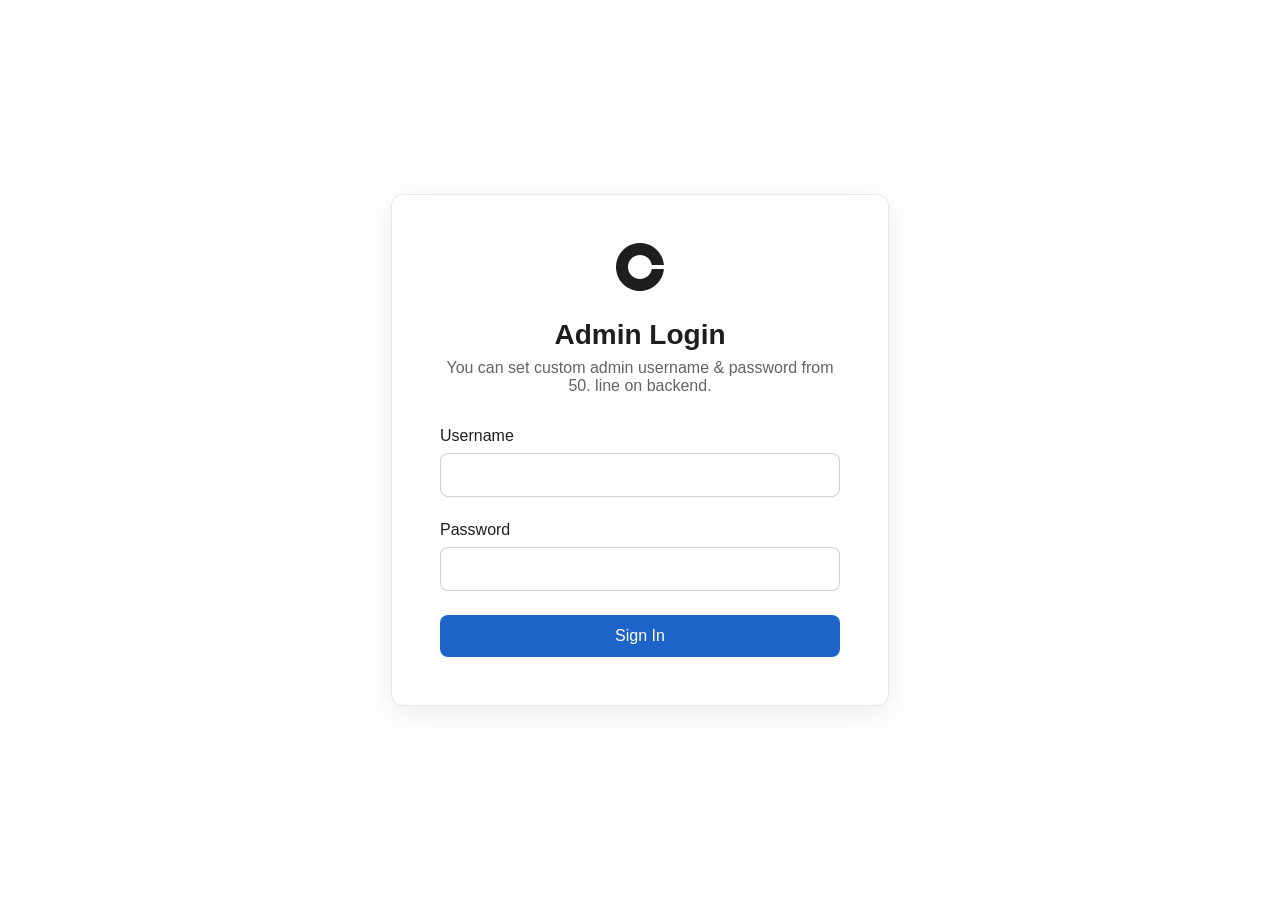
<file: admin-login.html>
<!DOCTYPE html>
<html lang="en">
<head>
  <meta charset="UTF-8" />
  <title>Admin Login</title>
  <style>
    :root {
      --gray0: 255, 255, 255;
      --gray5: 245, 245, 245;
      --gray10: 230, 230, 230;
      --gray20: 200, 200, 200;
      --gray30: 170, 170, 170;
      --gray60: 100, 100, 100;
      --gray100: 30, 30, 30;
      --blue60: 50, 115, 220;
      --blue70: 30, 100, 200;
      --red50: 240, 80, 80;
      --red60: 220, 50, 50;
      --cds-font-display: 'Segoe UI', sans-serif;
      --cds-font-sans: 'Segoe UI', sans-serif;
      --interactable-height: 40px;
      --foreground: rgb(var(--gray100));
      --primary: rgb(var(--blue70));
    }

    body {
      background: rgb(var(--gray0));
      color: rgb(var(--gray100));
      font-family: var(--cds-font-display);
      margin: 0;
      min-height: 100vh;
      display: flex;
      align-items: center;
      justify-content: center;
    }

    .login-container {
      background: rgb(var(--gray0));
      border: 1px solid rgba(var(--gray60), 0.15);
      border-radius: 12px;
      padding: 48px;
      width: 100%;
      max-width: 400px;
      box-shadow: 0 8px 32px rgba(0, 0, 0, 0.08);
    }

    .login-header {
      text-align: center;
      margin-bottom: 32px;
    }

    .login-header h1 {
      margin: 0 0 8px 0;
      font-size: 28px;
      font-weight: 600;
      color: rgb(var(--gray100));
    }

    .login-header p {
      margin: 0;
      color: rgb(var(--gray60));
      font-size: 16px;
    }

    .form-group {
      margin-bottom: 24px;
    }

    .form-group label {
      display: block;
      margin-bottom: 8px;
      font-weight: 500;
      color: rgb(var(--gray100));
    }

    .form-group input {
      width: 100%;
      padding: 12px 16px;
      border: 1px solid rgba(var(--gray60), 0.3);
      border-radius: 8px;
      font-size: 16px;
      background: rgb(var(--gray0));
      color: rgb(var(--gray100));
      box-sizing: border-box;
      transition: border-color 0.2s ease;
    }

    .form-group input:focus {
      outline: none;
      border-color: rgb(var(--blue70));
    }

    .login-button {
      width: 100%;
      padding: 12px 16px;
      background: rgb(var(--blue70));
      color: white;
      border: none;
      border-radius: 8px;
      font-size: 16px;
      font-weight: 500;
      cursor: pointer;
      transition: all 0.2s ease;
    }

    .login-button:hover {
      background: rgb(var(--blue60));
    }

    .login-button:disabled {
      opacity: 0.6;
      cursor: not-allowed;
    }

    .error-message {
      color: rgb(var(--red60));
      text-align: center;
      margin-top: 16px;
      font-size: 14px;
      display: none;
    }

    .logo {
      text-align: center;
      margin-bottom: 24px;
    }

    .logo svg {
      fill: rgb(var(--gray100));
    }
  </style>
</head>
<body>
  <div class="login-container">
    <div class="logo">
      <svg width="48" height="48" viewBox="0 0 48 48">
        <path d="M24,36c-6.63,0-12-5.37-12-12s5.37-12,12-12c5.94,0,10.87,4.33,11.82,10h12.09C46.89,9.68,36.58,0,24,0 C10.75,0,0,10.75,0,24s10.75,24,24,24c12.58,0,22.89-9.68,23.91-22H35.82C34.87,31.67,29.94,36,24,36z"></path>
      </svg>
    </div>
    
    <div class="login-header">
      <h1>Admin Login</h1>
      <p>You can set custom admin username & password from 50. line on backend.</p>
    </div>

    <form id="loginForm">
      <div class="form-group">
        <label for="username">Username</label>
        <input type="text" id="username" name="username" required>
      </div>

      <div class="form-group">
        <label for="password">Password</label>
        <input type="password" id="password" name="password" required>
      </div>

      <button type="submit" class="login-button">Sign In</button>
      
      <div id="errorMessage" class="error-message">
        Invalid username or password
      </div>
    </form>
  </div>

  <script>
    document.getElementById('loginForm').addEventListener('submit', async (e) => {
      e.preventDefault();
      
      const username = document.getElementById('username').value;
      const password = document.getElementById('password').value;
      const errorMessage = document.getElementById('errorMessage');
      const submitButton = e.target.querySelector('button[type="submit"]');
      
      errorMessage.style.display = 'none';
      
      submitButton.disabled = true;
      submitButton.textContent = 'Signing in...';
      
      try {
        const response = await fetch('/admin/login', {
          method: 'POST',
          headers: {
            'Content-Type': 'application/json'
          },
          body: JSON.stringify({ username, password })
        });
        
        const result = await response.json();
        
        if (result.success) {
          window.location.href = '/admin';
        } else {
          errorMessage.style.display = 'block';
          errorMessage.textContent = result.message || 'Invalid username or password';
        }
      } catch (error) {
        errorMessage.style.display = 'block';
        errorMessage.textContent = 'An error occurred. Please try again.';
      } finally {
        submitButton.disabled = false;
        submitButton.textContent = 'Sign In';
      }
    });
  </script>
</body>
</html>
</file>
